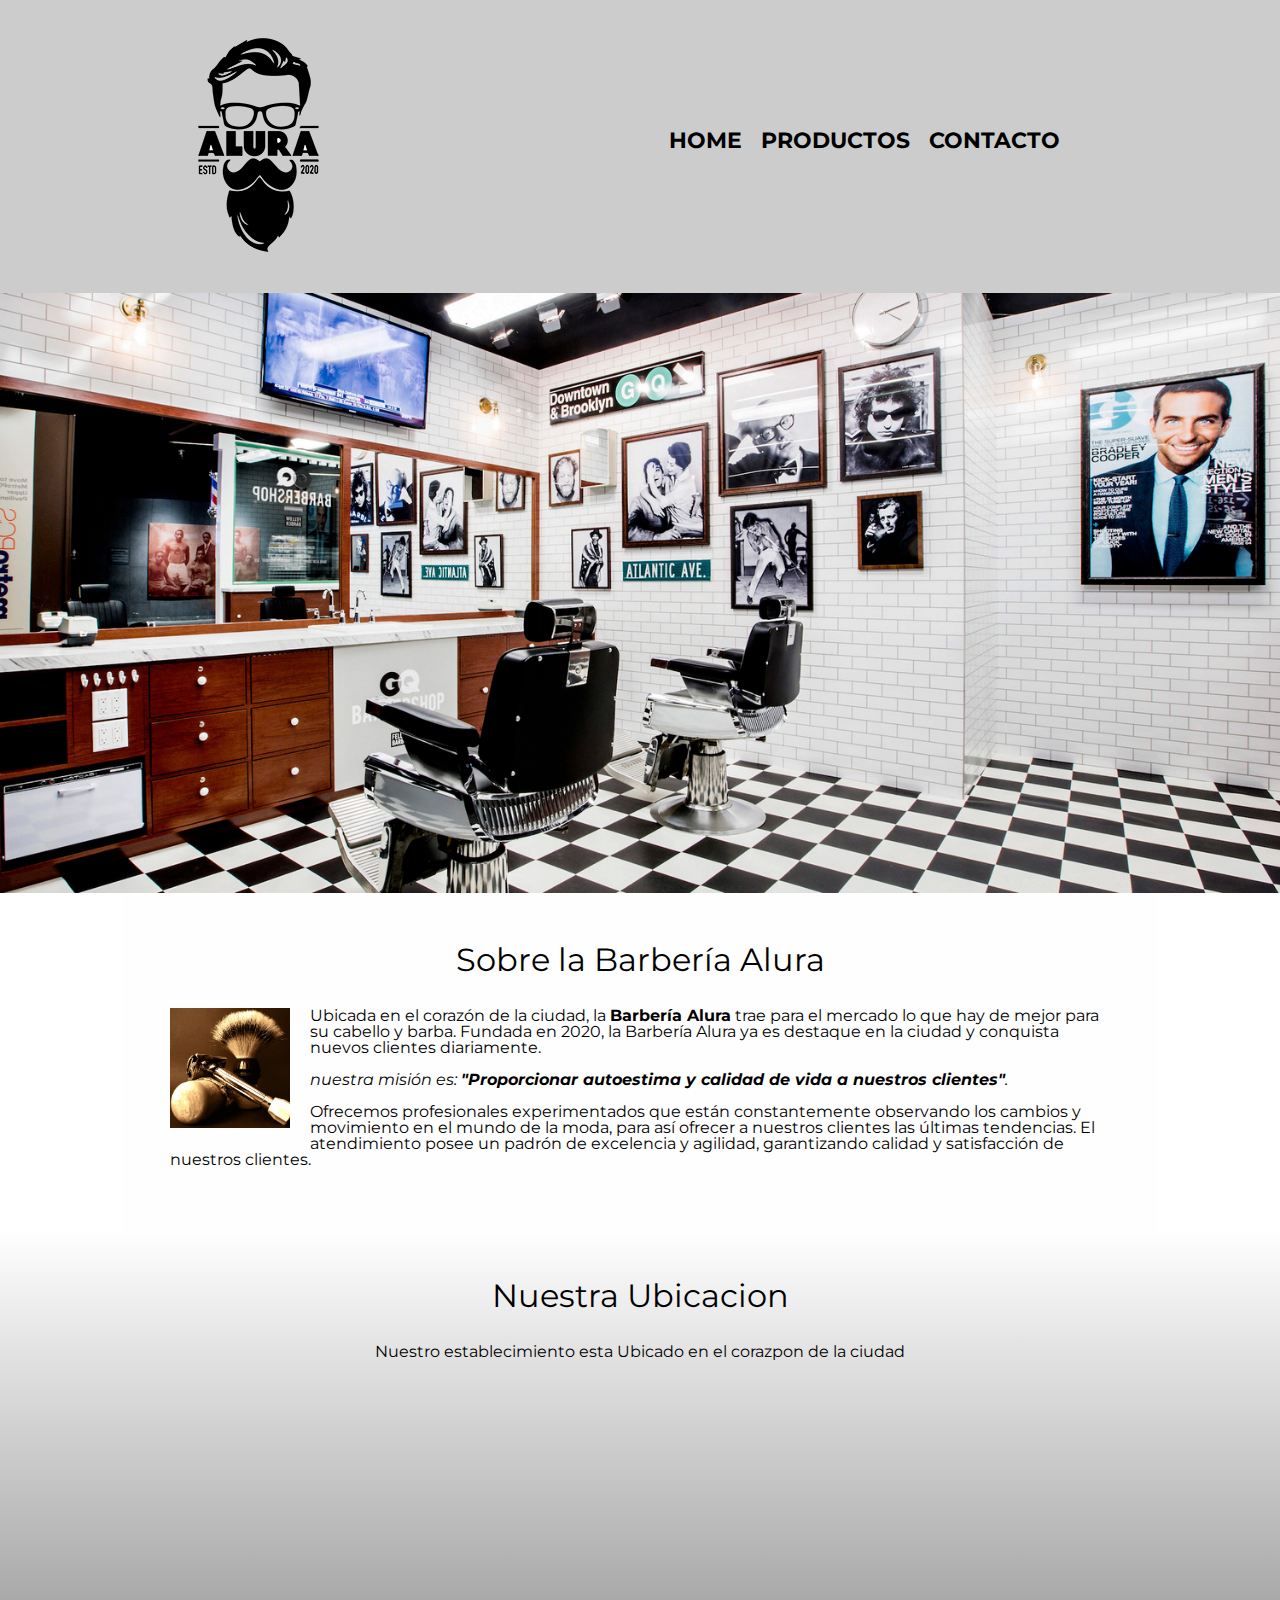
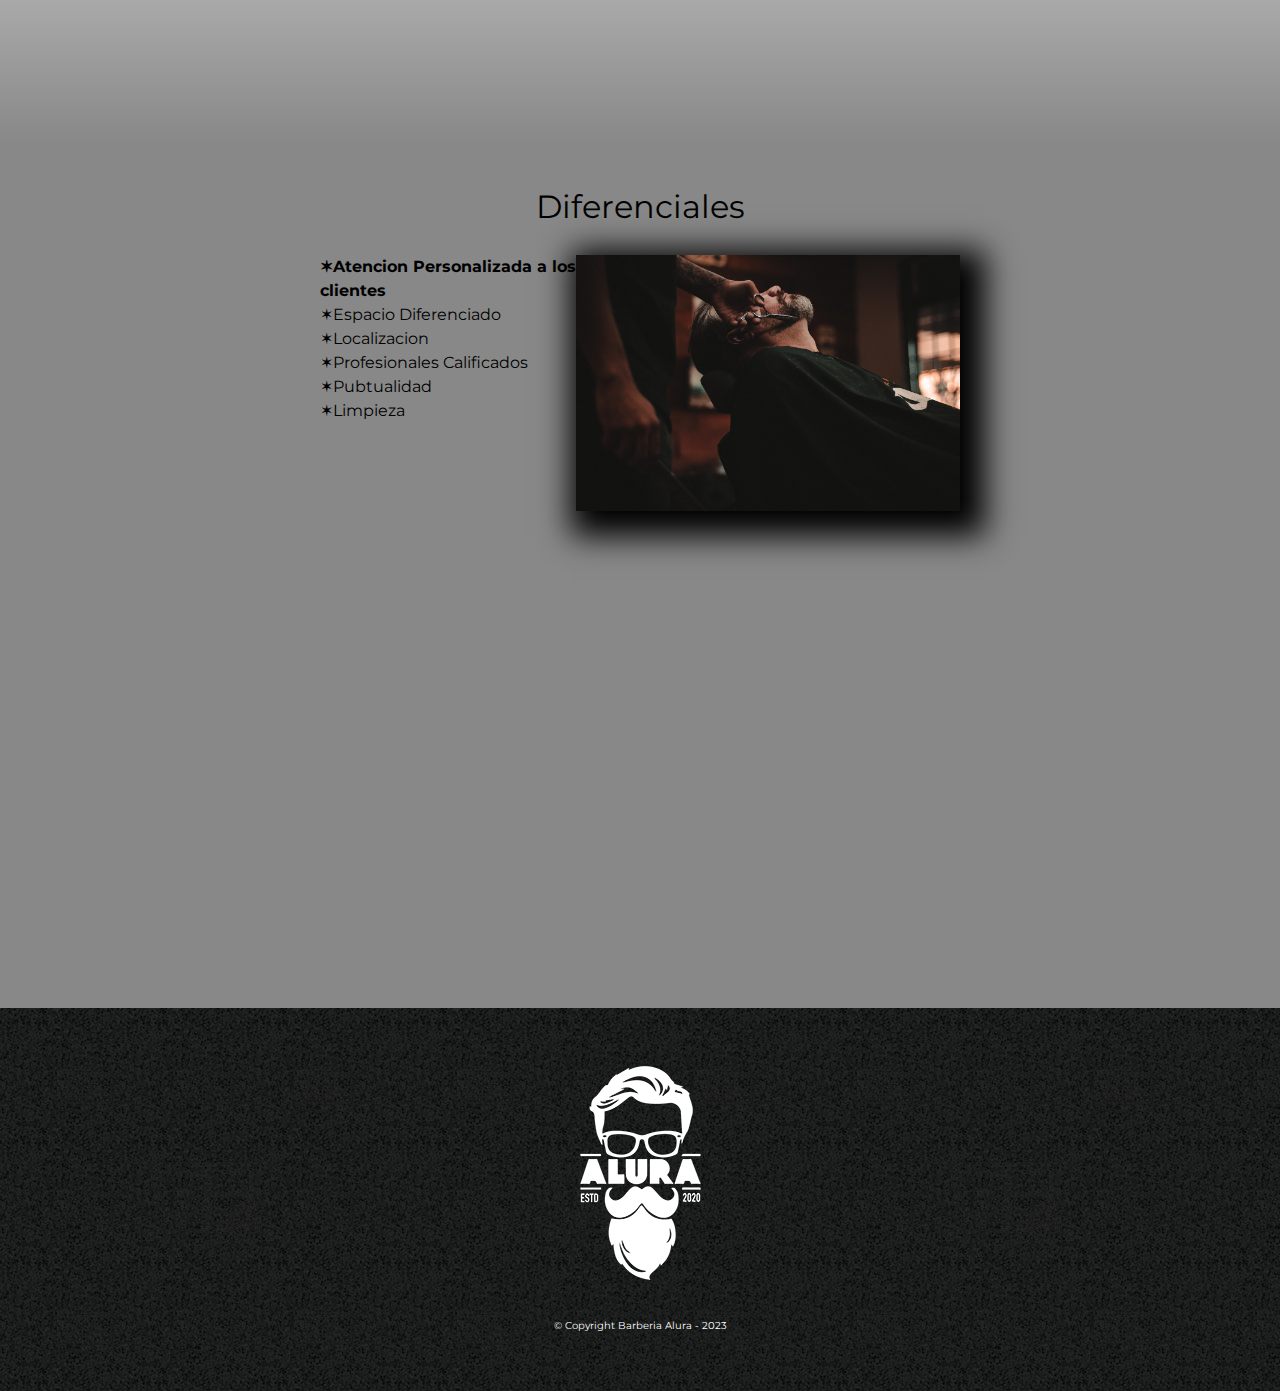
<file: index.html>
<!DOCTYPE html>
<html lang="en"> 
    <head>

        <meta charset="UTF-8">
        <meta name="viewport" content="width=device-width">
        <title>BARBERIA ALURAS</title>
        <link rel="stylesheet" href="reset.css">
        <link rel="stylesheet" href="style.css">
        <link rel="preconnect" href="https://fonts.googleapis.com">
        <link rel="preconnect" href="https://fonts.gstatic.com" crossorigin>
        <link href="https://fonts.googleapis.com/css2?family=Montserrat:wght@300&display=swap" rel="stylesheet">

    </head>

    <body>

        <header>
            <div class="caja">
                <h1><img src="imagenes/logo.png" alt="logo de la barberia alura" ></h1>
                <nav>
                    <ul>
                        <li><a href="index.html">Home</a></li>
                        <li><a href="productos.html">Productos</a></li>
                        <li><a href="contacto.html">Contacto</a></li>
                    </ul>
                </nav>

            </div>

        </header>

        <img class="banner" src="banner/barberia.jpg">

        <main>
            <section class="principal">

                <h2 class="titulo-principal">Sobre la Barbería Alura</h2>

                <img class="utensilios" src="imagenes/utensilios.jpg" alt="utensilios de un barbero">
    
                <p>Ubicada en el corazón de la ciudad, la <strong>Barbería Alura</strong> trae para el mercado lo que hay de mejor para su cabello y barba. Fundada en 2020, la Barbería Alura ya es destaque en la ciudad y conquista nuevos clientes diariamente.</p>
    
                <p id="mision"><em>nuestra misión es: <strong>"Proporcionar autoestima y calidad de vida a nuestros clientes"</strong>.</em></p>
    
                <p>Ofrecemos profesionales experimentados que están constantemente observando los cambios y movimiento en el mundo de la moda, para así ofrecer a nuestros clientes las últimas tendencias. El atendimiento posee un padrón de excelencia y agilidad, garantizando calidad y satisfacción de nuestros clientes. </p>
            
            </section>

            <section class="mapa">
                <h3 class="titulo-principal">Nuestra Ubicacion</h3>
                <p>Nuestro establecimiento esta Ubicado en el corazpon de la ciudad</p>

                <div class="mapa-contenido">
                    <iframe src="https://www.google.com/maps/embed?pb=!1m18!1m12!1m3!1d3656.407977726936!2d-46.63721302555378!3d-23.589697062632137!2m3!1f0!2f0!3f0!3m2!1i1024!2i768!4f13.1!3m3!1m2!1s0x94ce5bd9bb943bf5%3A0x6f642995c970f0fe!2scaelum%20alura!5e0!3m2!1ses!2sco!4v1685400445691!5m2!1ses!2sco" width="100%" height="300" style="border:0;" allowfullscreen="" loading="lazy" referrerpolicy="no-referrer-when-downgrade"></iframe>
                </div>
            </section>

    
            <section class="diferenciales">
    
                <h3 class="titulo-principal">Diferenciales</h3>

                <div class="contenido-diferenciales">
                    <ul class="lista-diferenciales">
                        <li class="items">Atencion Personalizada a los clientes</li>
                        <li class="items">Espacio Diferenciado</li>
                        <li class="items">Localizacion</li>
                        <li class="items">Profesionales Calificados</li>
                        <li class="items">Pubtualidad</li>
                        <li class="items">Limpieza</li>
                    </ul><img src="banner/diferenciales.jpg" class="imagenDiferenciales">
                </div>
                <div class="video">
                    <iframe width="100%" height="315" src="https://www.youtube.com/embed/wcVVXUV0YUY" title="YouTube video player" frameborder="0" allow="accelerometer; autoplay; clipboard-write; encrypted-media; gyroscope; picture-in-picture; web-share" allowfullscreen></iframe>
                </div>
            </section>


        </main>
        <footer>
            <img src="imagenes/logo-blanco.png">
            <p class="copyright">&copy Copyright Barberia Alura - 2023</p>
        </footer>

    </body>
    
</html>
</file>
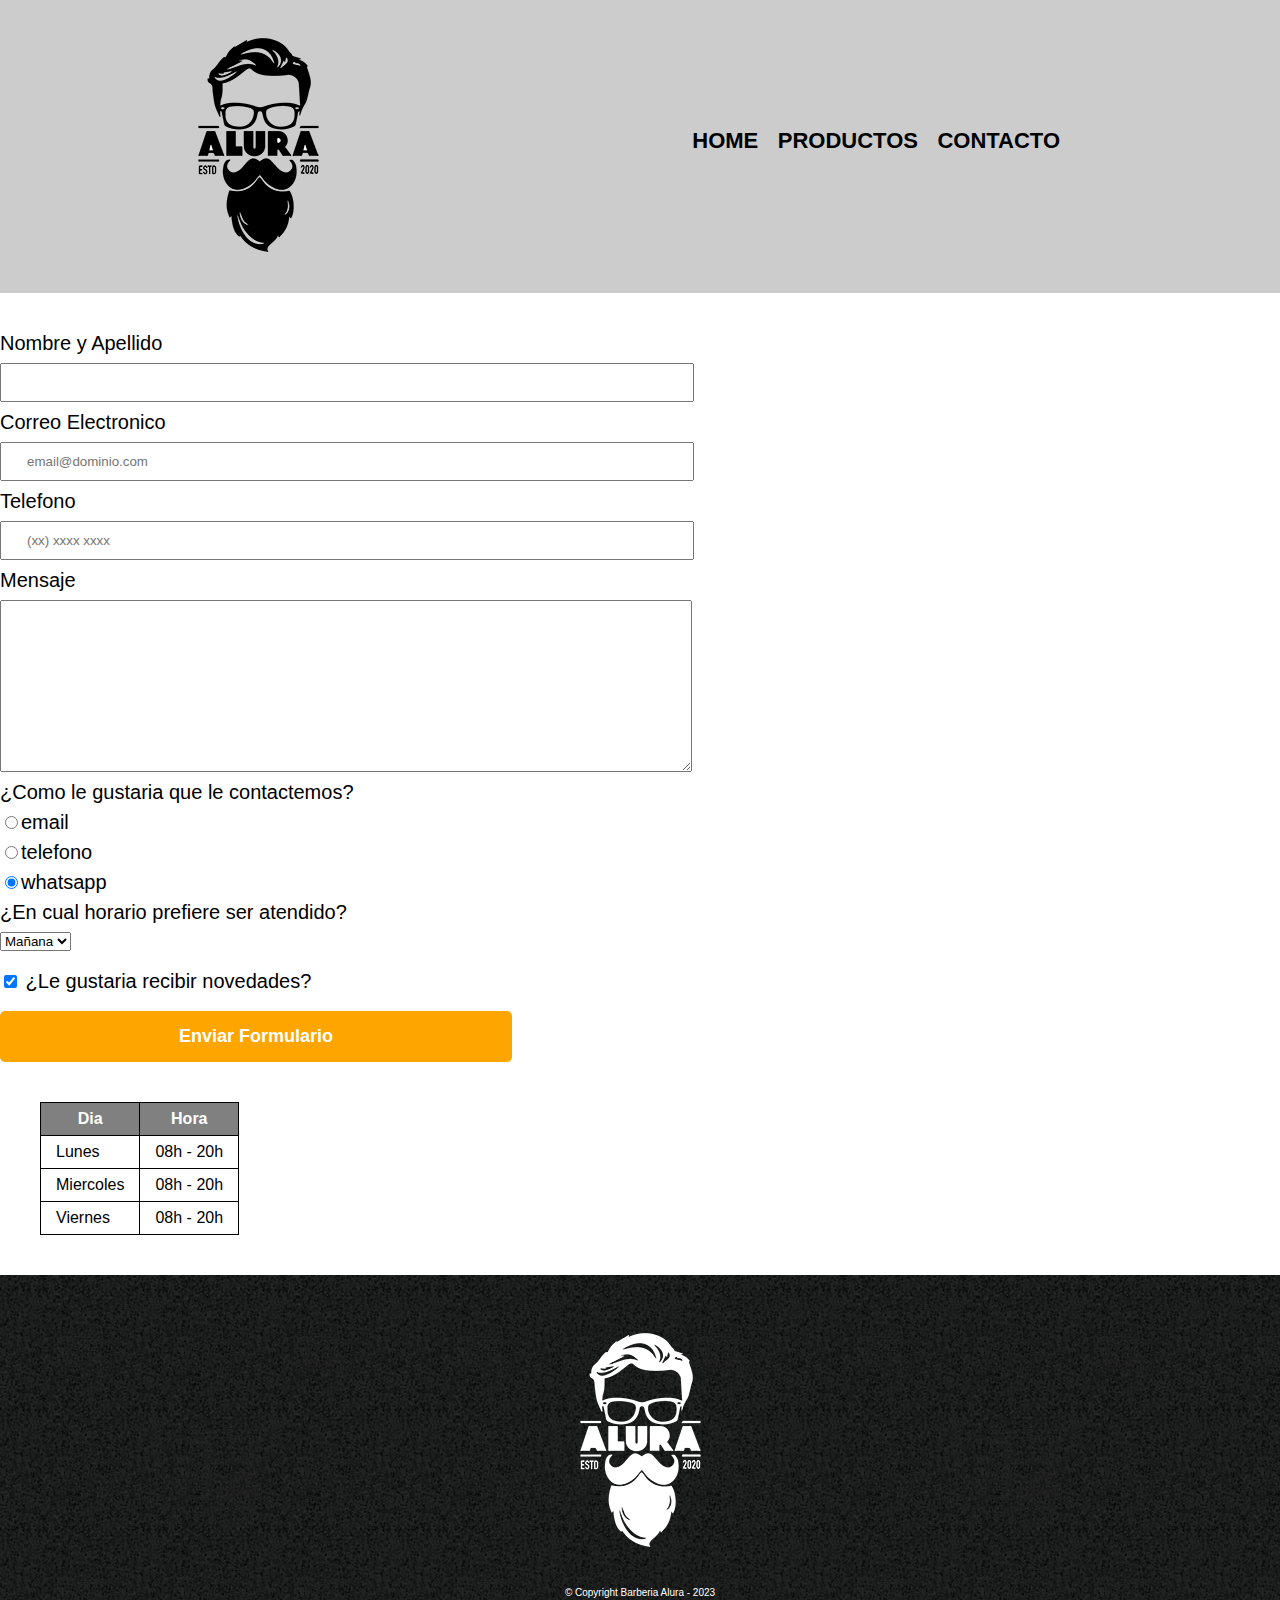
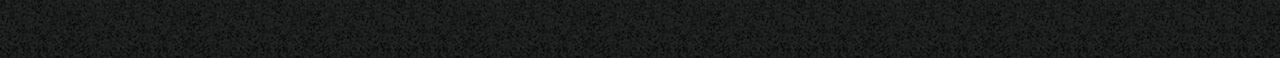
<file: contacto.html>
<!DOCTYPE html>
<html lang="en">
    <head>
        <meta charset="UTF-8">
        <title>Contacto - Barberia Alura</title>
        <link rel="stylesheet" href="reset.css">
        <link rel="stylesheet" href="style.css">

    </head>
    <body>

        <header>
            <div class="caja">
                <h1><img src="imagenes/logo.png" alt="logo de la barberia alura" ></h1>
                <nav>
                    <ul>
                        <li><a href="index.html">Home</a></li>
                        <li><a href="productos.html">Productos</a></li>
                        <li><a href="contacto.html">Contacto</a></li>
                    </ul>
                </nav>

            </div>

        </header>
        <main>

            <form>
                <label for="nombreyapellido">Nombre y Apellido</label>
                <input type="text" id="nombreyapellido" class="input-padron" required>


                <label for="correoelectronico">Correo Electronico</label>
                <input type="email" id="correoelectronico" class="input-padron" required placeholder="email@dominio.com">


                <label for="telefono">Telefono</label>
                <input type="tel" id="telefono" class="input-padron" required placeholder="(xx) xxxx xxxx">

                <label for="mensaje">Mensaje</label>
                <textarea id="mensaje" cols="70" rows="10" class="input-padron" required></textarea>

                <fieldset>

                    <legend>¿Como le gustaria que le contactemos? </legend>

                    <label for="radio-email"><input type="radio" name="Contacto" id="radio-email" value="email">email</label>
                    

                    <label for="radio-telefono"><input type="radio" name="Contacto" id="radio-telefono" value="telefono">telefono</label>
                    
                    <label for="radio-whatsapp"><input type="radio" name="Contacto" id="radio-whatsapp" value="whatsapp" checked>whatsapp</label>
                    

                </fieldset>

                <fieldset>
                    <legend>¿En cual horario prefiere ser atendido?</legend>
                    <select name="" id="">
                        <option>Mañana</option>
                        <option>Tarde</option>
                        <option>Noche</option>
                        
                    </select>
                </fieldset>

                <label class="checkbox"><input type="checkbox" checked> ¿Le gustaria recibir novedades?</label>


                <input type="submit" value="Enviar Formulario" class="enviar">

            </form>
            <table>
                <thead>
                    <tr>
                        <th>Dia</th>
                        <th>Hora</th>
                    </tr>
                </thead>
                <tbody>
                    <tr>
                        <td>Lunes</td>
                        <td>08h - 20h</td>
                    </tr>
    
                    <tr>
                        <td>Miercoles</td>
                        <td>08h - 20h</td>
                    </tr>
    
                    <tr>
                        <td>Viernes</td>
                        <td>08h - 20h</td>
                    </tr>
                </tbody>
            </table>

        </main>


        <footer>
            <img src="imagenes/logo-blanco.png">
            <p class="copyright">&copy Copyright Barberia Alura - 2023</p>
        </footer>
    
    </body>
</html>
</file>
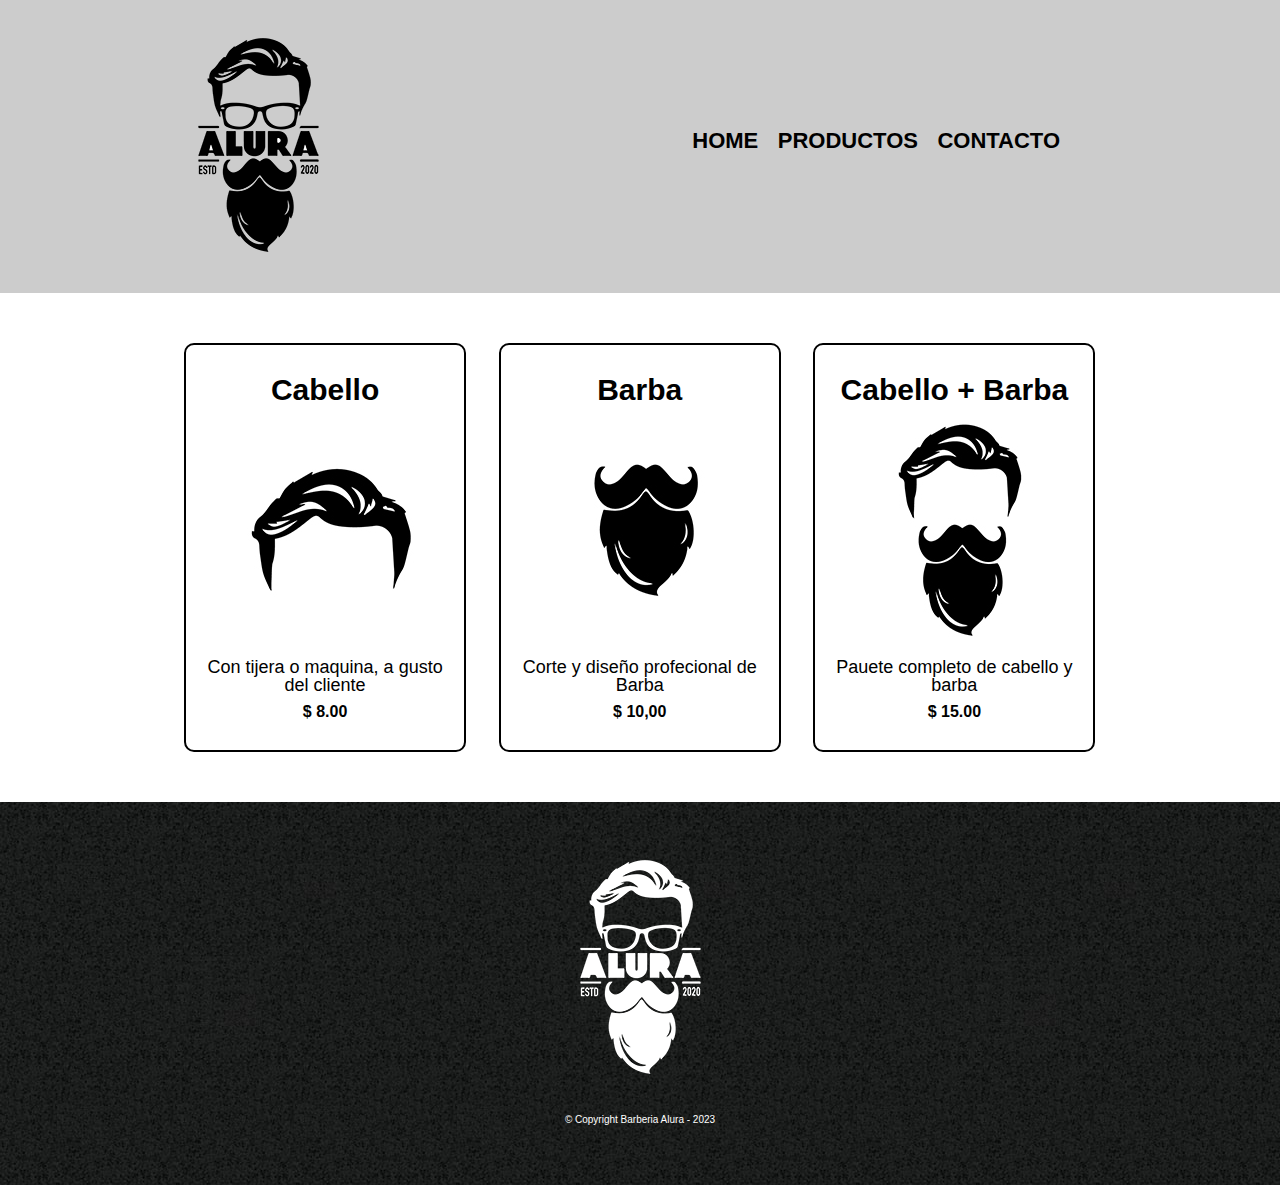
<file: productos.html>
<!DOCTYPE html>
<html lang="en">
    <head>
        <meta charset="UTF-8">
        <title>Productos - Barberia Alura</title>
        <link rel="stylesheet" href="reset.css">
        <link rel="stylesheet" href="style.css">

    </head>
    <body>

        <header>
            <div class="caja">
                <h1><img src="imagenes/logo.png" alt="logo de la barberia alura"></h1>
                <nav>
                    <ul>
                        <li><a href="index.html">Home</a></li>
                        <li><a href="productos.html">Productos</a></li>
                        <li><a href="contacto.html">Contacto</a></li>
                    </ul>
                </nav>

            </div>

        </header>

        <main>
            <ul class="productos">
                <li>
                    <h2>Cabello</h2>
                    <img src="imagenes/cabello.jpg" alt="">
                    <p class="producto-descripcion">Con tijera o maquina, a gusto del cliente</p>
                    <p class="producto-precio">$ 8.00</p>
                </li>
                <li>
                    <h2>Barba</h2>
                    <img src="imagenes/barba.jpg" alt="">
                    <p class="producto-descripcion">Corte y diseño profecional de Barba</p>
                    <p class="producto-precio">$ 10,00</p>
                </li>
                <li>
                    <h2>Cabello + Barba</h2>
                    <img src="imagenes/cabello+barba.jpg">
                    <p class="producto-descripcion">Pauete completo de cabello y barba</p>
                    <p class="producto-precio">$ 15.00</p>
                </li>
            </ul>
        </main>

        <footer>
            <img src="imagenes/logo-blanco.png">
            <p class="copyright">&copy Copyright Barberia Alura - 2023</p>
        </footer>
    
    </body>
</html>
</file>
<file: style.css>
body{
    font-family: 'Montserrat', sans-serif;
}
header{
    background: #CCCCCC;
    padding: 20px 0;
}
.caja{
    width: 940px;
    position: relative;
    margin: 0 auto;
}
nav{
    position: absolute;
    top: 110px;
    right: 50px;
}
nav li {
    display: inline-block;
    margin: 0 0 0 15px;
}

nav a{
    text-transform: uppercase;
    color: black;
    font-weight: bold;
    font-size: 22px;
    text-decoration: none;
}

nav a:hover{
    color: orange;
    text-decoration: underline;
}

.productos{
    width: 940px;
    margin: 0 auto;
    padding: 50px;
}

.productos h2{
    font-size: 30px;
    font-weight: bold;

}
.productos li:hover h2{
    font-size: 33px;
}
    
.productos li{
    display: inline-block;
    text-align: center;
    width: 30%;
    vertical-align: top;
    margin: 0 1.5%;
    padding: 30px 20px;
    box-sizing: border-box;
    border: 2px solid black;
    border-radius: 10px;
}
.productos li:hover{
    border-color: orange;
}
.productos li:active{
    border-color: green;
}
.producto-descripcion{
    font-size: 18px;
    
}
.producto-precio{
    font-size: 16px;
    font-weight: bold;
    margin-top: 10px;
}
footer{
    text-align: center;
    background: url(imagenes/bg.jpg);
    padding: 40px;
}
.copyright{
    color: white;
    font-size: 10px;
    margin: 20px;
}
form{
    margin: 40px 0;
}
form label, form legend{
    display: block;
    font-size: 20px;
    margin: 0 0 10px;
}
.input-padron{
    display: block;
    margin: 0 0 10px;
    padding: 10px 25px;
    width: 50%;
}
.checkbox{
    margin: 20px 0 ;
}
.enviar{
    width: 40%;
    padding: 15px 0;
    font-size: 18px;
    font-weight: bold;
    color: white;
    background: orange;
    border: none;
    border-radius: 5px;
    transition: 1s all;
    cursor: pointer;
}
.enviar:hover{
    background: orangered;
    transform: scale(1.2);
}

table{
    margin: 40px 40px;
}
thead{
    background: gray;
    color: white;
    font-weight: bold;
}
td, th{
    border: 1px solid black;
    padding: 8px 15px;
}

/*css para la pagina principal*/
.banner{
    width: 100%;
}
.principal{
    padding: 3em;
    background: #FEFEFE;
    width: 940px;
    margin: 0 auto;
    
}
.titulo-principal{
    text-align: center;
    font-size: 2em;
    margin: 0 0 1em;
    clear: left;
}
.principal p{
    margin: 0 0 1em;
}
.principal strong{
    font-weight: bold;
}
.principal em{
    font-style: italic;
}
.utensilios{
    width: 120px;
    float: left;
    margin: 0 20px 20px 0;
}
.mapa{
    padding: 3em 0;    
    background: linear-gradient(#FEFEFE,#888888);
}
.mapa p{
    margin: 0 0 2em;
    text-align: center;

}
.mapa-contenido{
    width: 940px;
    margin: 0 auto;
    

}
.diferenciales{
    padding: 3em 0;
    background: #888888;
}
.contenido-diferenciales{
    width: 640px;
    margin: 0 auto;

}
.lista-diferenciales{
    width: 40%;
    display: inline-block;
    vertical-align: top;
}
.items{
    line-height: 1.5;
}
.items::before{
    content: "✶";
}
.items:first-child{
    font-weight: bold;
}
.imagenDiferenciales{
    width: 60%;
    transition: 400ms;
    box-shadow: 10px 10px 30px 15px #000000;
}
.imagenDiferenciales:hover{
    opacity: 0.3;
}
.video{
    width: 560px;
    margin: 1em auto;
    padding: 3em 0;
}
@media screen and (max-width:480px){
    h1{
        text-align: center;
    }
    nav{
        position: static;
    }
    .caja, .principal, .mapa-contenido, .contenido-diferenciales, .video{
        width: auto;
    }
    .lista-diferenciales, .imagenDiferenciales{
        width: 100%;
    }
}
</file>
